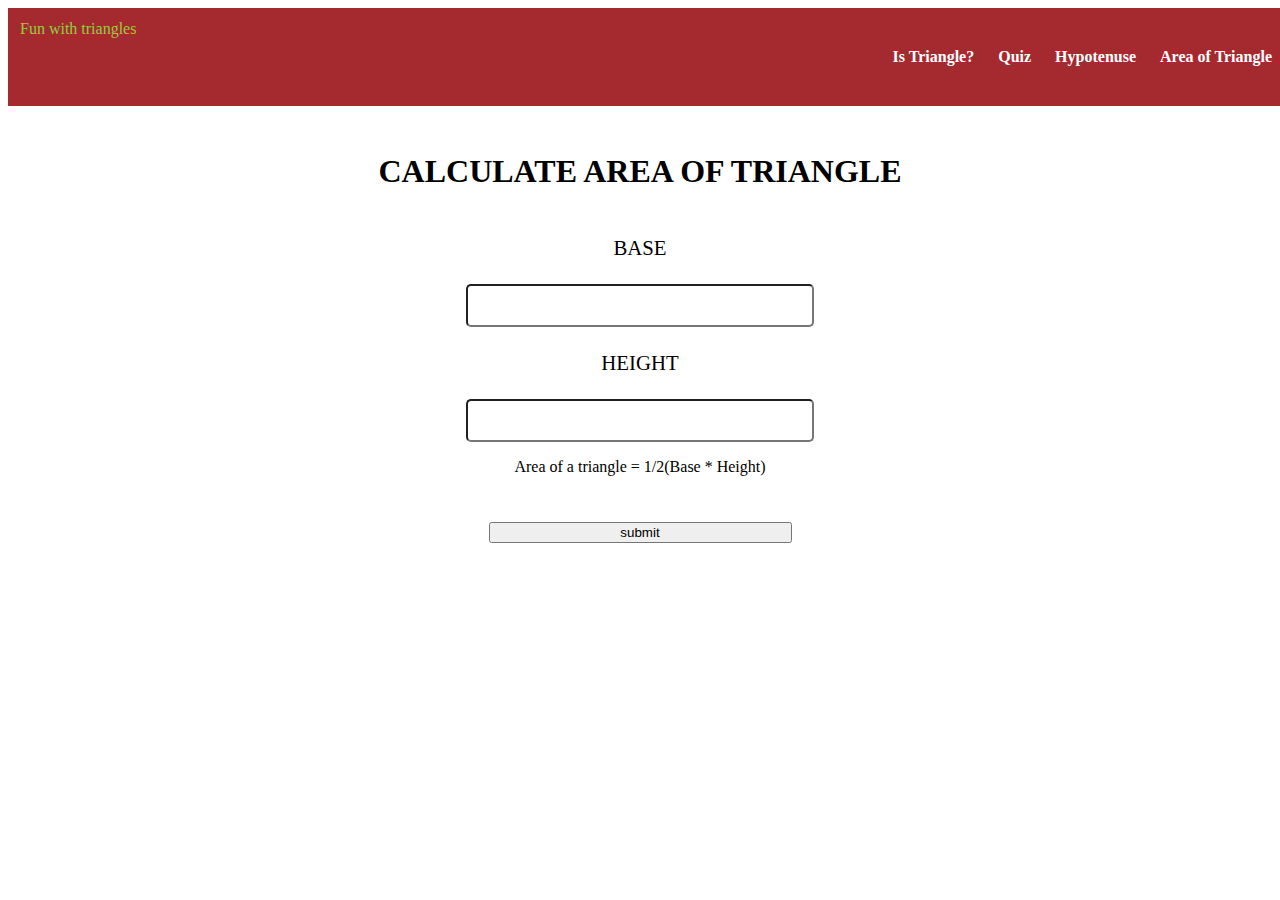
<file: areaoftriangle.html>
<!DOCTYPE html>
<html lang="en">
<head>
    <meta charset="UTF-8">
    <meta http-equiv="X-UA-Compatible" content="IE=edge">
    <meta name="viewport" content="width=device-width, initial-scale=1.0"> 
    <link rel="stylesheet" href="./root.css">
    <link rel="stylesheet" href="./areaoftriangle.css"> 
    <title>Document</title>
</head>
<body>  
    <nav>
        <span>Fun with triangles</span>
        <ul>
            <li><a href="./index.html">Is Triangle?</a></li>
            <li><a href="./quiz.html">Quiz</a></li>
            <li><a href="./hypotenuse.html">Hypotenuse</a></li>
            <li><a href="./areaoftriangle.html">Area of Triangle</a></li>
        </ul>
    </nav>

    <main> 
        <h1>CALCULATE AREA OF TRIANGLE</h1>
    <label>BASE</label>
    <input  type="number" class="input">  
    <label>HEIGHT</label>
    <input type="number" class="input">  
    <p>Area of a triangle = 1/2(Base * Height)</p>
      <button id="btn-calculate">submit</button> 
      <div id="output"></div>  
      <script src="./areaoftriangle.js"></script> 
      <main>
</body>
</html>
</file>
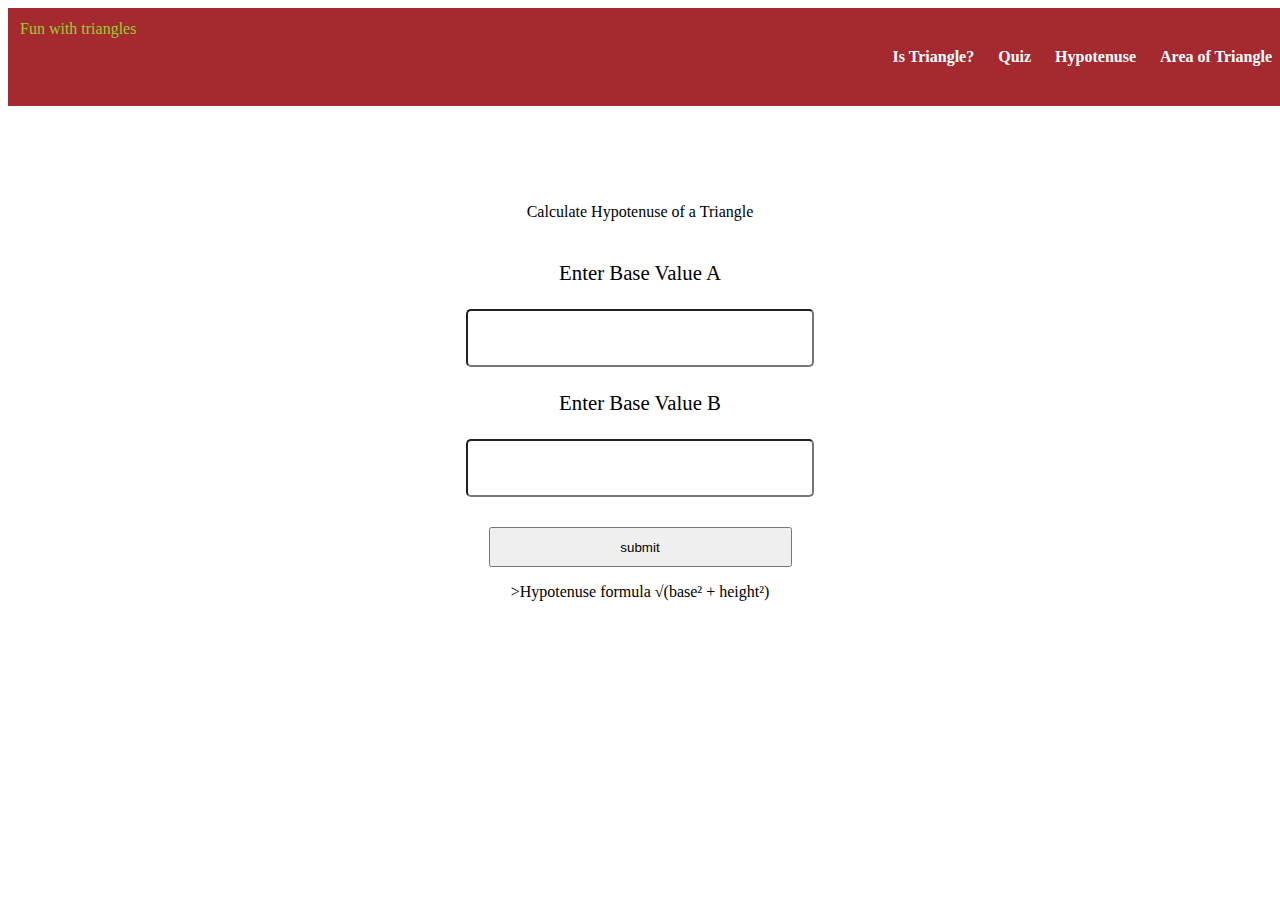
<file: hypotenuse.html>
<!DOCTYPE html>
<html lang="en">
<head>
    <meta charset="UTF-8">
    <meta http-equiv="X-UA-Compatible" content="IE=edge">
    <meta name="viewport" content="width=device-width, initial-scale=1.0"> 
    <link rel="stylesheet" href="./root.css">
    <link rel="stylesheet" href="./hypo.css"> 
    <title>Document</title>
</head>
<body>  
  <nav>
    <span>Fun with triangles</span>
    <ul>
        <li><a href="./index.html">Is Triangle?</a></li>
        <li><a href="./quiz.html">Quiz</a></li>
        <li><a href="./hypotenuse.html">Hypotenuse</a></li>
        <li><a href="./areaoftriangle.html">Area of Triangle</a></li>
    </ul>
</nav>

    <main> 
      <P>Calculate Hypotenuse of a Triangle</P>
    <label>Enter Base Value A</label>
    <input id=base type="number" class="side-input">  
    <label>Enter Base Value B </label>
    <input id="HEIGHT" type="number" class="side-input"> 
      <button id="btncalculate">submit</button>  
      <p>>Hypotenuse formula
        √(base² + height²)</p>
      <div id="output"></div> 
       <script src="./hypo.js"></script> 
       </main>
</body>
</html>
</file>
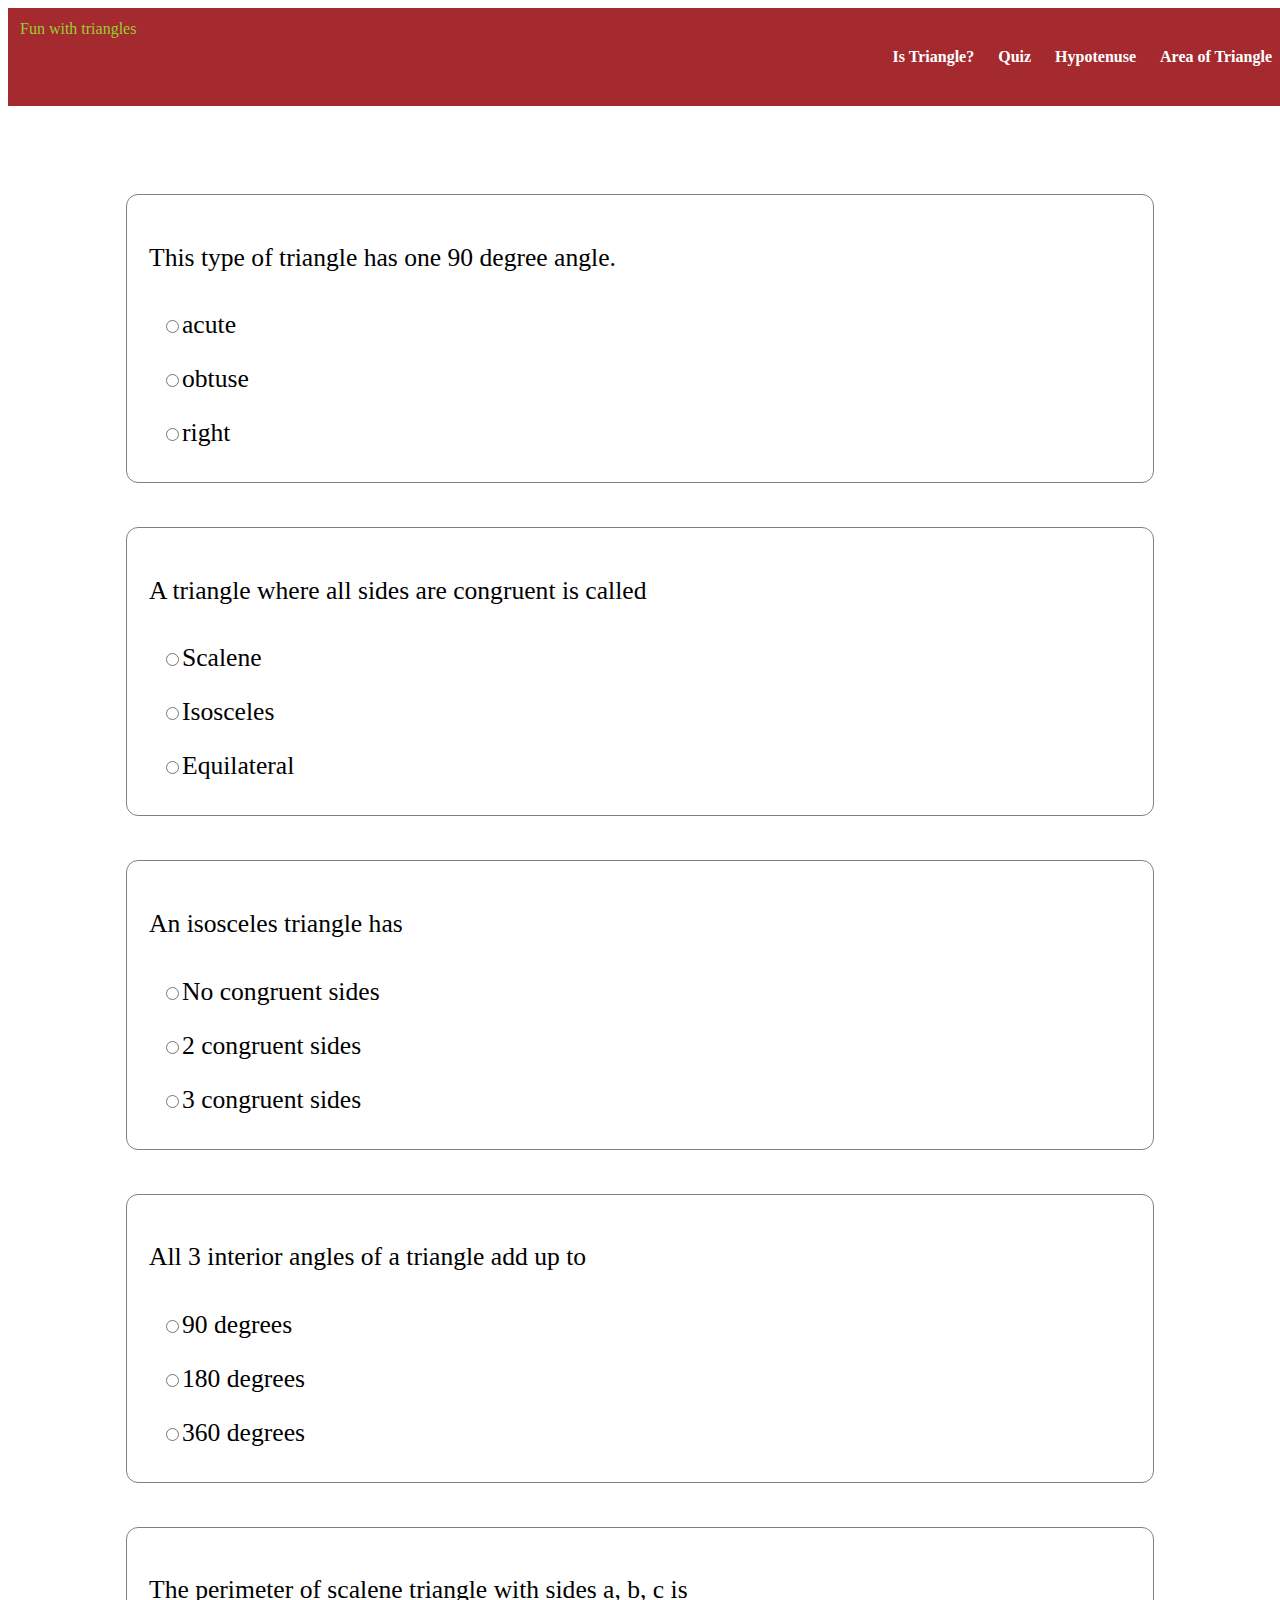
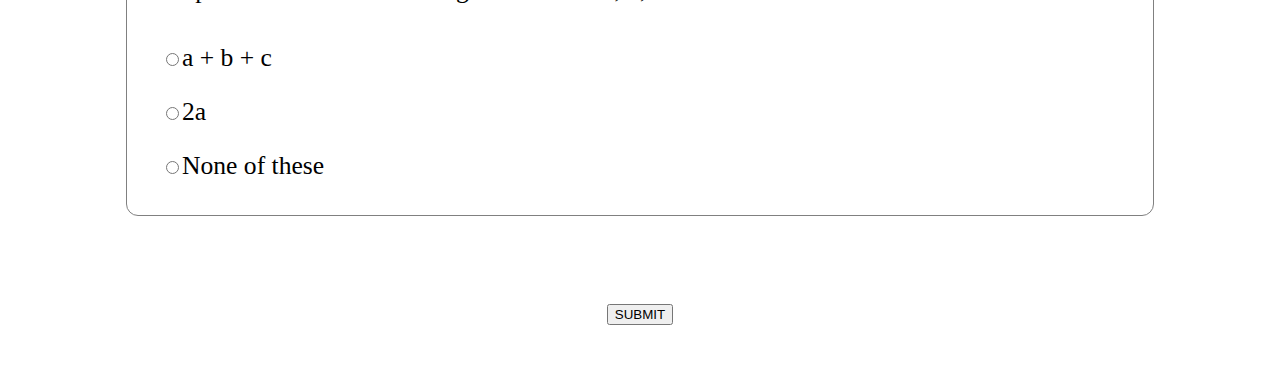
<file: quiz.html>
<!DOCTYPE html>
<html lang="en">
<head>
    <meta charset="UTF-8">
    <meta http-equiv="X-UA-Compatible" content="IE=edge">
    <meta name="viewport" content="width=device-width, initial-scale=1.0"> 
    <link rel="stylesheet" href="./root.css">
    <link rel="stylesheet" href="./quiz.css">
    <title>Document</title>
</head>
<body>  
    <nav>
        <span>Fun with triangles</span>
        <ul>
            <li><a href="./index.html">Is Triangle?</a></li>
            <li><a href="./quiz.html">Quiz</a></li>
            <li><a href="./hypotenuse.html">Hypotenuse</a></li>
            <li><a href="./areaoftriangle.html">Area of Triangle</a></li>
        </ul>
    </nav>

   
    <form id="quiz-Form">
    <div class="question-container">
        <p>This type of triangle has one 90 degree angle.</p>
        <label><input type="radio" name="question1" value="acute" />acute</label>
        <label><input type="radio" name="question1" value="obtuse" />obtuse</label>
        <label><input type="radio" name="question1" value="right" />right</label>
    </div>
    <div class="question-container">
        <p>A triangle where all sides are congruent is called</p>
        <label><input type="radio" name="question2" value="Scalene" />Scalene</label>
        <label><input type="radio" name="question2" value="Isosceles" />Isosceles</label>
        <label><input type="radio" name="question2" value="Equilateral" />Equilateral</label>
    </div>
    <div class="question-container">
        <p>An isosceles triangle has</p>
        <label><input type="radio" name="question3" value="No congruent sides" />No congruent sides</label>
        <label><input type="radio" name="question3" value="2 congruent sides" />2 congruent sides</label>
        <label><input type="radio" name="question3" value="3 congruent sides" />3 congruent sides</label>
    </div> 
    <div class="question-container">
        <p>All 3 interior angles of a triangle add up to</p>
        <label><input type="radio" name="question4" value="90 degrees" >90 degrees</label>
        <label><input type="radio" name="question4" value="180 degrees" />180 degrees</label>
        <label><input type="radio" name="question4" value="360 degrees" />360 degrees</label>
    </div>  
    <div class="question-container">
        <p>The perimeter of scalene triangle with sides a, b, c is</p>
        <label><input type="radio" name="question9" value="a + b + c" />a + b + c</label>
        <label><input type="radio" name="question9" value="2a" />2a</label>
        <label><input type="radio" name="question9" value="None of these"/>None of these</label>
    </div>
    </form>
    <button id="btn">SUBMIT</button> 
    <div id="output"></div> 
    <script src="./quiz.js"></script>
</body>
</html>
</file>
<file: root.css>
nav{
    padding: 12px;
    display: flex;
    flex-direction: row;
    justify-content: space-between;
    background-color:rgb(165, 42, 48) ;
    color: yellowgreen; 
    width: 100%;
}

main{
    height: 60vh;
}

ul{
    display: flex;
}

li{
    list-style: none;
    margin: 12px 12px 12px 12px;
}

a{
    color: white;
    font-weight: bold;
    text-decoration: none;
}
</file>
<file: areaoftriangle.css>
main{
    display: flex;
    flex-direction: column;
    justify-content: center;
    align-items: center;
    margin: 12px;
    padding: 14px;
}

label { margin: 12px;
    padding: 12px;
    font-size: 1.3rem;
}

input{
    width: 320px;
    height: 30px;
    border-radius: 5px;
    padding: 12px;
}  
button{
    margin-top: 30px; 
    height: 40px; 
    width: 25%;
} 
output {
    font-size: larger; 
    font-weight: bolder;
}
</file>
<file: hypo.css>
main{
    display: flex;
    flex-direction: column;
    justify-content: center;
    align-items: center;
    margin: 12px;
    padding: 14px;
}

label{
    margin: 12px;
    padding: 12px;
    font-size: 1.3rem;
}

input{
    width: 320px;
    height: 30px;
    border-radius: 5px;
    padding: 12px;
}  
button{
    margin-top: 30px; 
    height: 40px; 
    width: 25%;
} 
output {
    font-size: larger; 
    font-weight: bolder;
}
</file>
<file: quiz.css>
form{
    display: flex;
    flex-direction: column;
    margin: 33px 43px 33px 43px;
    padding: 33px 43px 33px 43px;

}


.question-container{
    display: flex;
    flex-direction: column;
    margin: 22px 32px 22px 32px;
    font-size: 1.6rem;
    padding: 22px;
    border: 1px gray solid;
    border-left: 5pblue solid;
    border-radius: 12px;

}

label{

    margin: 12px;
}

button{ 
    display: flex; 
    justify-content: center; 
    margin: auto;
    

}

#output{
    text-align: center;
    padding: 12px;
    margin: 13px;
    font-size: 1.8rem;
}
</file>
